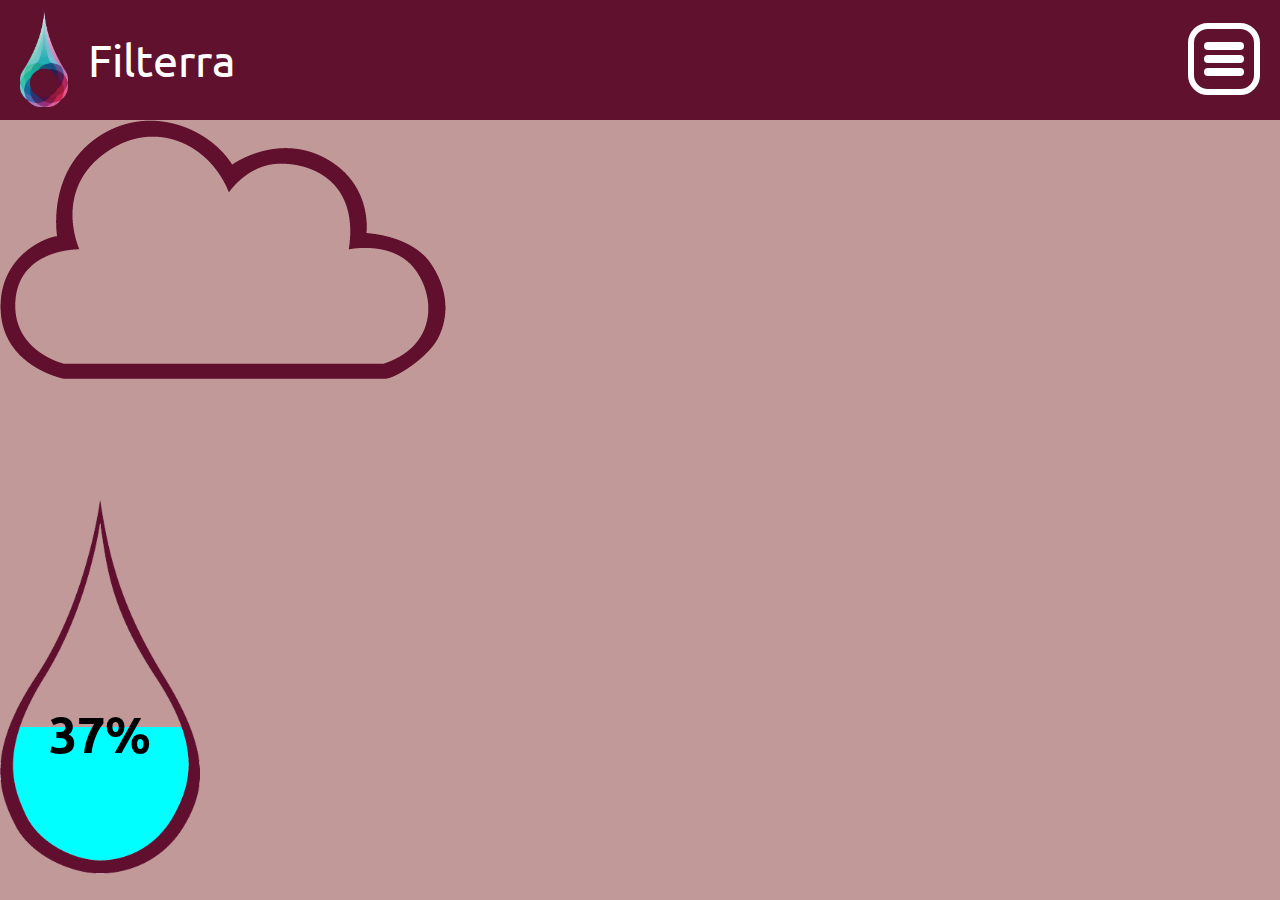
<file: html/contact/index.html>
<!DOCTYPE html>
<html>
<head>
  <meta charset="utf-8">
  <meta name="viewport" content="width=device-width">
  <link href="index.css" rel="stylesheet" type="text/css"/>
  <link href="../navbar.css" rel="stylesheet" type="text/css"/>
  <script src="https://ajax.googleapis.com/ajax/libs/jquery/1.12.4/jquery.min.js"></script>
  <script src = "index.js"></script>
  <title>Enterra Interns Water Project</title>
</head>
<body>
    <div id = "navBar">
        <div id = "logoDiv"><img id = "logoPic" src = "../navbarImages/logo.png"></div>
        <div id = "productNameDiv">
            <div id = "productName">Filterra</div>
        </div>
        <div id = "menuBtn"></div>
        <div class = "tabs" id = "tabZero"></div>
        <div class = "tabs" id = "tabOne"></div>
        <div class = "tabs" id = "tabTwo"></div>
        <div class = "tabs" id = "tabThree"></div>
        <div id = "hamburgerWrapper">
            <div id = "meatWrapper">
                <div class = "insideHamburger" id = "bunOne"></div>
                <div class = "insideHamburger" id = "middleMeat"></div>
                <div class = "insideHamburger" id = "bunTwo"></div>
            </div>
        </div>
        <div class = "tabText">
            <a href = ".."><div id = "home"><h1 class = "textHome">HOME</h1></div></a>
            <a href = "../about"><div id = "about"><h1 class = "textAbout">ABOUT</h1></div></a>
            <a href = "."><div id = "contact"><h1 class = "textContact">CONTACT</h1></div></a>
            <a href = "../account"><div id = "account"><h1 class = "textAccount">ACCOUNT</h1></div></a>
        </div>
        <div class = "tabSymbols">
            <a href = ".."><div id = "homeSymbol"><img class = "houseImg" src = "../navbarImages/House.png"></div></a>
            <a href = "../about"><div id = "dropSymbol"><img class = "dropImg" src = "../navbarImages/Drop.png"></div></a>
            <a href = "."><div id = "contactSymbol"><img class = "contactImg" src = "../navbarImages/Contact.png"></div></a>
            <a href = "../account"><div id = "accountSymbol"><img class = "accountImg" src = "../navbarImages/Account.png"></div></a>
        </div>
    </div>
    <div id = "bodyHolder">
         <div id = "cloudWrapper">
             <div id = "cloudFill"></div>
             <img id = "cloud" src = "../images/Cloud.png">
         </div>
         <div id = "raindropWrapper">
              <h1 id = "percentRainFill"></h1>
              <div id = "raindropFill"></div>
              <img id = "raindrop" src = "../images/Rain.png">
         </div>
    </div>
</body>

</html>
</file>
<file: html/contact/index.css>
/* Loading Ubuntu font */
@import 'https://fonts.googleapis.com/css?family=Ubuntu';

body {
     margin: 0;
     background-color: rgba(100, 0, 0, 0.4);
}

/*Makes links the color of their parent*/
a {
    color: inherit;
}

/*This makes things unclickable*/
.unclickable {
    pointer-events: none;
}

/* Whole Navigation Bar thingy */
#navBar {
     width: 100%;
     height: 120px;
     background-color: #60112D;
}

/* Div Housing the logoPic */
#logoDiv {
     padding-top: 7px;
     padding-left: 20px;
     padding-right: 20px;
     display: inline-block;
}

#logoPic {
     height: 100px;
     width: auto;
}

/* Div housing the productName */
#productNameDiv {
     display: inline-block;
     height: 120px;
     position: absolute;
}

#productName {
     display: inline-block;
     color: white;
     text-align: center;

     /*Centering Vertically*/
     position: relative;
     top: 50%;
     transform: translateY(-50%);

     /* Stylizing the font */
     font-family: 'Ubuntu', sans-serif;
     font-size: 45px;
}

/* Outlined border thing */
#hamburgerWrapper {
     width: 60px;
     height: 60px;
     border: 6px solid white;
     border-radius: 20px;
     display: inline-block;

     /* Aligns the div to the right */
     position: absolute;
     right: 20px;

     top: 23px;
}

/* Meat House */
#meatWrapper {
     padding-top: 8px;
}

/* The meat */
.insideHamburger {
     width: 40px;
     height: 8px;
     background-color: white;
     border-radius: 5px;

     /*Aligning within div*/
     margin: auto;
     margin-top: 5px;
}

/*menu button*/
#menuBtn {
     width: 40px;
     height: 45px;
     background-color: transparent;
     opacity: 0.5;
     display: inline-block;
     z-index: 100;

     /* Aligns the div to the right */
     position: absolute;
     right: 35px;

     top: 37px;
}

/*Stylizes the tab boxes*/
.tabs {
    height: 95px;
    border-left: 6px solid transparent;
    display: inline-block;
    position: absolute;
    right: 20px;
    top: 10px;
    opacity: 1;
}

#tabZero {
    width: 65px;
}

#tabOne {
    width: 265px;
}

#tabTwo {
    width: 465px;
}

#tabThree {
    width: 665px;
}

/*Stylizes the text in the Tabs*/
.tabText {
    font-family: 'Ubuntu', sans-serif;
    font-size: 23px;
    text-align: center;
    right: 105px;
    display: inline-block;
    position: absolute;
    color: white;
}

#home {
    overflow: hidden;
    position: relative;
    right: 115px;
    display: inline-block;
}

#about {
    overflow: hidden;
    position: relative;
    right: 65px;
    display: inline-block;
}

#contact {
    overflow: hidden;
    position: relative;
    right: 30px;
    font-size: 18px;
    display: inline-block;
    top: -12px;
}

#account {
    overflow: hidden;
    position: relative;
    font-size: 18px;
    display: inline-block;
    top: -12px;
}

.textHome {
    transition: 0.3s;
    position: relative;
    left: 140px;
}

.textAbout {
    transition: 0.3s;
    position: relative;
    left: 162px;
}

.textContact {
    transition: 0.3s;
    position: relative;
    left: 168px;
}

.textAccount {
    transition: 0.3s;
    position: relative;
    left: 175px;
}

/*Animates the text sliding*/
.slide {
    transition: 0.4s;
    left: 0px;
}

 /* Hamburger Arrow Maker */

/* Forwards Animation */
 @keyframes rotateUp {
      to {transform : rotate(47deg)};
 }

 @keyframes rotateDown {
     to {transform : rotate(-47deg)};
 }

/* Backwards Animation */
@keyframes rotateReverseUp {
     from {transform : rotate(47deg)};
     to {transform : rotate(0deg)};
}

@keyframes rotateReverseDown {
     from {transform : rotate(-47deg)};
     to {transform : rotate(0deg)};
}

/* Classes to rotate the meat */

.rotateUp {
     animation-name: rotateUp;
     animation-duration: 1s;
     animation-fill-mode: forwards;
}

.rotateDown {
     animation-name: rotateDown;
     animation-duration: 1s;
     animation-fill-mode: forwards;
}

.rotateReverseUp {
     animation-name: rotateReverseUp;
     animation-duration: 1s;
     animation-fill-mode: forwards;
}

.rotateReverseDown {
     animation-name: rotateReverseDown;
     animation-duration: 1s;
     animation-fill-mode: forwards;
}

/* Fade meat-imation*/

@keyframes fadeout {
     from { opacity : 1 ; }
     to { opacity : 0 ; }
}

@keyframes fadein {
     from { opacity : 0 };
     to {opacity : 1 };
}

/* Classes to fade the meat */

.fadeout {
     animation: fadeout 0.5s;
     animation-fill-mode: forwards;
}

.fadein {
     animation: fadein 0.7s;
     animation-fill-mode: forwards;
}

/* Tab Animation */

.showTab {
     border-left: 6px solid white;
}

/* Wrapper Open Animation */

@keyframes wrapperStretchUp {
     from { height : 60px ;
            top : 23px ;
            width : 60px ; }
     to { height : 87px ;
          top : 10px ;
          width : 60px ; }
}

.wrapperStretchUp {
     animation: wrapperStretchUp 0.25s;
     animation-fill-mode: forwards;
}

@keyframes wrapperStretchOut {
     from{ width : 60px ;
           height : 87px ;
           top : 10px ;}
     to{ width : 860px ;
         height : 87px ;
         top : 10px ; }
}

.wrapperStretchOut {
     animation: wrapperStretchOut 1s;
     animation-fill-mode: forwards;
}

@keyframes wrapperStretchUpReverse {
     from { height : 87px ;
            top : 10px ;
            width : 60px ; }
     to { height : 60px ;
          top : 23px ;
          width : 60px ; }
}

.wrapperStretchUpReverse {
     animation: wrapperStretchUpReverse 0.15s;
     animation-fill-mode: forwards;
}

@keyframes wrapperStretchOutReverse {
     from { width : 860px ;
            height : 87px ;
            top : 10px ; }
     to { width : 60px ;
          height : 87px ;
          top : 10px ; }
}

.wrapperStretchOutReverse {
     animation: wrapperStretchOutReverse 1s;
     animation-fill-mode: forwards;
}

/* Burger keep in place */

@keyframes burgerHolderUp {
     from { padding-top : 8px ;
            padding-left : 0px ; }
     to { padding-top : 21px ;
          padding-left : 0px ; }
}

.burgerHolderUp {
     animation: burgerHolderUp 0.25s;
     animation-fill-mode: forwards;
}

@keyframes burgerHolderLeft {
     from { padding-left : 0px ;
            padding-top: 21px ; }
     to { padding-left : 800px ;
          padding-top : 21px ; }
}

.burgerHolderLeft {
     animation: burgerHolderLeft 1s;
     animation-fill-mode: forwards;
}

@keyframes burgerHolderUpReverse {
     from{ padding-top : 21px ;
           padding-left : 0px ; }
     to { padding-top : 8px ;
          padding-left : 0px ; }
}

.burgerHolderUpReverse {
     animation: burgerHolderUpReverse 0.15s;
     animation-fill-mode: forwards;
}

@keyframes burgerHolderLeftReverse {
     from{ padding-top : 21px ;
           padding-left : 800px ; }
     to { padding-top : 21px ;
          padding-left : 0px ; }
}

.burgerHolderLeftReverse {
     animation: burgerHolderLeftReverse 1s;
     animation-fill-mode: forwards;
}

/*Makes the symbols for mobile invisible*/
.tabSymbols {
    visibility: hidden;
    display: inline-block;
    position: absolute;
    right: 30px;
}


/* Begin the super-ultra-fun Media Query Stuff!! */

@media screen and (max-width: 1250px) {
     /*Stretches solid lines box*/
     @keyframes wrapperStretchOut {
          from{ width : 60px ;
                height : 87px ;
                top : 10px ;}
          to{ width : 560px ;
              height : 87px ;
              top : 10px ; }
     }

     .wrapperStretchOut {
          animation: wrapperStretchOut 1s;
          animation-fill-mode: forwards;
     }

     @keyframes burgerHolderLeft {
          from { padding-left : 0px ;
                 padding-top: 21px ; }
          to { padding-left : 500px ;
               padding-top : 21px ; }
     }

     .burgerHolderLeft {
          animation: burgerHolderLeft 1s;
          animation-fill-mode: forwards;
     }

     @keyframes burgerHolderLeftReverse {
          from{ padding-top : 21px ;
                padding-left : 500px ; }
          to { padding-top : 21px ;
               padding-left : 0px ; }
     }

     .burgerHolderLeftReverse {
          animation: burgerHolderLeftReverse 1s;
          animation-fill-mode: forwards;
     }

     @keyframes wrapperStretchOutReverse {
          from { width : 560px ;
                 height : 87px ;
                 top : 10px ; }
          to { width : 60px ;
               height : 87px ;
               top : 10px ; }
     }

     .wrapperStretchOutReverse {
          animation: wrapperStretchOutReverse 1s;
          animation-fill-mode: forwards;
     }

  /* Positioning all of the tabs */
     #tabZero {
          width : 65px
     }

     #tabOne {
        width : 190px;
     }

     #tabTwo {
        width : 315px;
     }

     #tabThree {
        width : 440px;
     }

/*    Repositions the text*/
    .tabText {
        height: 100px;
        font-family: 'Ubuntu', sans-serif;
        font-size: 16px;
        text-align: center;
        right: 105px;
        top: 20px;
        display: inline-block;
        position: absolute;
        color: white;
    }

    #home {
        overflow: hidden;
        position: relative;
        right: 75px;
        display: inline-block;
    }

    #about {
        overflow: hidden;
        position: relative;
        right: 53px;
        display: inline-block;
    }

    #contact {
        overflow: hidden;
        position: relative;
        right: 30px;
        font-size: 10px;
        display: inline-block;
        top: -12px;
    }

    #account {
        overflow: hidden;
        position: relative;
        font-size: 10px;
        display: inline-block;
        top: -12px;
    }
}

@media screen and (max-width: 850px) {

     #menuBtn {
          width: 70px;
     }

     @keyframes wrapperStretchUp {
          from { width : 60px ;
                 top : 23px ;
                 height : 60px ; }
          to { width : 87px ;
               top : 23px ;
               height : 60px ; }
     }

     .wrapperStretchUp {
          animation: wrapperStretchUp 0.25s;
          animation-fill-mode: forwards;
     }

     @keyframes wrapperStretchOut {
          from{ height : 60px ;
                width : 87px ;
                top : 23px ;}
          to{ height : 560px ;
              width : 87px ;
              top : 23px ; }
     }

     .wrapperStretchOut {
          animation: wrapperStretchOut 1s;
          animation-fill-mode: forwards;
     }

     @keyframes burgerHolderUp {
          from { padding-top : 8px ;
                 padding-left : 0px ; }
          to { padding-top : 8px ;
               padding-left : 0px ; }
     }

     .burgerHolderUp {
          animation: burgerHolderUp 0.25s;
          animation-fill-mode: forwards;
     }

     @keyframes burgerHolderLeft {
          from { padding-left : 0px ;
                 padding-top: 8px ; }
          to { padding-left : 0px ;
               padding-top : 8px ; }
     }

     .burgerHolderLeft {
          animation: burgerHolderLeft 1s;
          animation-fill-mode: forwards;
     }

     @keyframes wrapperStretchUpReverse {
          from { width : 87px ;
                 top : 23px ;
                 height : 60px ; }
          to { width : 60px ;
               top : 23px ;
               height : 60px ; }
     }

     .wrapperStretchUpReverse {
          animation: wrapperStretchUpReverse 0.15s;
          animation-fill-mode: forwards;
     }

     @keyframes wrapperStretchOutReverse {
          from { height : 560px ;
                 width : 87px ;
                 top : 23px ; }
          to { height : 60px ;
               width : 87px ;
               top : 23px ; }
     }

     .wrapperStretchOutReverse {
          animation: wrapperStretchOutReverse 1s;
          animation-fill-mode: forwards;
     }

     @keyframes burgerHolderUpReverse {
          from{ padding-top : 8px ;
                padding-left : 0px ; }
          to { padding-top : 8px ;
               padding-left : 0px ; }
     }

     .burgerHolderUpReverse {
          animation: burgerHolderUpReverse 0.15s;
          animation-fill-mode: forwards;
     }

     @keyframes burgerHolderLeftReverse {
          from{ padding-top : 8px ;
                padding-left : 0px ; }
          to { padding-top : 8px ;
               padding-left : 0px ; }
     }

     .burgerHolderLeftReverse {
          animation: burgerHolderLeftReverse 1s;
          animation-fill-mode: forwards;
     }

     #tabZero {
          width: 92px;
         height: 75px;
     }

     #tabOne {
          width: 92px;
         height: 200px;
     }

     #tabTwo {
          width: 92px;
         height: 325px;
     }

     #tabThree {
          width: 92px;
         height: 450px;
     }

     .showTab {
          border-left: 6px solid transparent;
          border-bottom: 6px solid white;
     }

     /* Forwards Animation */
      @keyframes rotateUp {
           to {transform : rotate(-43deg) ;
               margin-top : 19px ; }
      }

      @keyframes rotateDown {
          to {transform : rotate(43deg) ;
              margin-top : -22px ; }
      }

     /* Backwards Animation */
     @keyframes rotateReverseUp {
          from {transform : rotate(-43deg) ;
                margin-top : 19px ; }
          to {transform : rotate(0deg) ;
              margin-top : 5px ; }
     }

     @keyframes rotateReverseDown {
          from {transform : rotate(43deg) ;
                margin-top : -22px ; }
          to {transform : rotate(0deg) ;
              margin-top : 5px ; }
     }

     /* Classes to rotate the meat */

     .rotateUp {
          animation-name: rotateUp;
          animation-duration: 1s;
          animation-fill-mode: forwards;
     }

     .rotateDown {
          animation-name: rotateDown;
          animation-duration: 1s;
          animation-fill-mode: forwards;
     }

     .rotateReverseUp {
          animation-name: rotateReverseUp;
          animation-duration: 1s;
          animation-fill-mode: forwards;
     }

     .rotateReverseDown {
          animation-name: rotateReverseDown;
          animation-duration: 1s;
          animation-fill-mode: forwards;
     }

/*    Makes the text invisible*/
    .tabText {
        visibility: hidden;
    }

    #home {
        visibility: hidden;
    }

    #about {
        visibility: hidden;
    }

    #contact {
        visibility: hidden;
    }

    #account {
        visibility: hidden;
    }

/*    Stylizes all the symbols for mobile*/
    .tabSymbols {
        background-color: blueviolet;
        visibility: visible;
        top: 120px;
        right: 99px;
        display: inline-block;
        position: absolute;
    }

    #homeSymbol {
        overflow: hidden;
        position: absolute;
        display: inline-block;
    }

    #dropSymbol {
        overflow: hidden;
        position: absolute;
        display: inline-block;
        top: 120px;
        left: 10px;
    }

    #contactSymbol {
        overflow: hidden;
        position: absolute;
        display: inline-block;
        top: 265px;
        left: 0px;
    }

    #accountSymbol {
        overflow: hidden;
        position: absolute;
        display: inline-block;
        top: 370px;
        left: 5px;
    }

    .houseImg {
        transition: 0.2s;
        position: relative;
        width: 60px;
        height: auto;
        top: -60px;
    }

    .dropImg {
        transition: 0.2s;
        position: relative;
        width: 35px;
        height: auto;
        top: -65px;
    }

    .contactImg {
        transition: 0.2s;
        position: relative;
        width: 60px;
        height: auto;
        top: -45px;
    }

    .accountImg {
        transition: 0.2s;
        position: relative;
        width: 50px;
        height: auto;
        top: -75px;
    }

/*    Makes the symbol slide animation*/
    .slideSymbol {
        transition: 0.4s;
        top: 0px;
    }
}

/* Content of the page */

#raindropWrapper {
     overflow: hidden;
     position: absolute;
     width: 200px;
     height: 374px;
     top: 500px;
     isolation: isolate;
}

#percentRainFill {
     position: absolute;
     width: inherit;
     top: 45%;
     text-align: center;
     vertical-align: middle;
     color:black;
     font-family: "Ubuntu","sans-serif";
     font-size: 50px;
}

#raindrop {
     width: inherit;
     height: auto;
     z-index: 100;
}

#raindropFill {
     width: inherit;
     position: absolute;
     bottom: 5px;
     height: 100px;
     background-color: cyan;
     z-index: -100;
}
</file>
<file: html/navbar.css>
/* Loading Ubuntu font */
@import 'https://fonts.googleapis.com/css?family=Ubuntu';

body {
     margin: 0;
     background-color: rgba(100, 0, 0, 0.4);
}

/*Makes links the color of their parent*/
a {
    color: inherit;
}

/*This makes things unclickable*/
.unclickable {
    pointer-events: none;
}

/* Whole Navigation Bar thingy */
#navBar {
     width: 100%;
     height: 120px;
     background-color: #60112D;
}

/* Div Housing the logoPic */
#logoDiv {
     padding-top: 7px;
     padding-left: 20px;
     padding-right: 20px;
     display: inline-block;
}

#logoPic {
     height: 100px;
     width: auto;
}

/* Div housing the productName */
#productNameDiv {
     display: inline-block;
     height: 120px;
     position: absolute;
}

#productName {
     display: inline-block;
     color: white;
     text-align: center;

     /*Centering Vertically*/
     position: relative;
     top: 50%;
     transform: translateY(-50%);

     /* Stylizing the font */
     font-family: 'Ubuntu', sans-serif;
     font-size: 45px;
}

/* Outlined border thing */
#hamburgerWrapper {
     width: 60px;
     height: 60px;
     border: 6px solid white;
     border-radius: 20px;
     display: inline-block;

     /* Aligns the div to the right */
     position: absolute;
     right: 20px;

     top: 23px;
}

/* Meat House */
#meatWrapper {
     padding-top: 8px;
}

/* The meat */
.insideHamburger {
     width: 40px;
     height: 8px;
     background-color: white;
     border-radius: 5px;

     /*Aligning within div*/
     margin: auto;
     margin-top: 5px;
}

/*menu button*/
#menuBtn {
     width: 40px;
     height: 45px;
     background-color: transparent;
     opacity: 0.5;
     display: inline-block;
     z-index: 100;

     /* Aligns the div to the right */
     position: absolute;
     right: 35px;

     top: 37px;
}

/*Stylizes the tab boxes*/
.tabs {
    height: 95px;
    border-left: 6px solid transparent;
    display: inline-block;
    position: absolute;
    right: 20px;
    top: 10px;
    opacity: 1;
}

#tabZero {
    width: 65px;
}

#tabOne {
    width: 265px;
}

#tabTwo {
    width: 465px;
}

#tabThree {
    width: 665px;
}

/*Stylizes the text in the Tabs*/
.tabText {
    font-family: 'Ubuntu', sans-serif;
    font-size: 23px;
    text-align: center;
    right: 105px;
    display: inline-block;
    position: absolute;
    color: white;
}

#home {
    overflow: hidden;
    position: relative;
    right: 115px;
    display: inline-block;
}

#about {
    overflow: hidden;
    position: relative;
    right: 65px;
    display: inline-block;
}

#contact {
    overflow: hidden;
    position: relative;
    right: 30px;
    font-size: 18px;
    display: inline-block;
    top: -12px;
}

#account {
    overflow: hidden;
    position: relative;
    font-size: 18px;
    display: inline-block;
    top: -12px;
}

.textHome {
    transition: 0.3s;
    position: relative;
    left: 140px;
}

.textAbout {
    transition: 0.3s;
    position: relative;
    left: 162px;
}

.textContact {
    transition: 0.3s;
    position: relative;
    left: 168px;
}

.textAccount {
    transition: 0.3s;
    position: relative;
    left: 175px;
}

/*Animates the text sliding*/
.slide {
    transition: 0.4s;
    left: 0px;
}

 /* Hamburger Arrow Maker */

/* Forwards Animation */
 @keyframes rotateUp {
      to {transform : rotate(47deg)};
 }

 @keyframes rotateDown {
     to {transform : rotate(-47deg)};
 }

/* Backwards Animation */
@keyframes rotateReverseUp {
     from {transform : rotate(47deg)};
     to {transform : rotate(0deg)};
}

@keyframes rotateReverseDown {
     from {transform : rotate(-47deg)};
     to {transform : rotate(0deg)};
}

/* Classes to rotate the meat */

.rotateUp {
     animation-name: rotateUp;
     animation-duration: 1s;
     animation-fill-mode: forwards;
}

.rotateDown {
     animation-name: rotateDown;
     animation-duration: 1s;
     animation-fill-mode: forwards;
}

.rotateReverseUp {
     animation-name: rotateReverseUp;
     animation-duration: 1s;
     animation-fill-mode: forwards;
}

.rotateReverseDown {
     animation-name: rotateReverseDown;
     animation-duration: 1s;
     animation-fill-mode: forwards;
}

/* Fade meat-imation*/

@keyframes fadeout {
     from { opacity : 1 ; }
     to { opacity : 0 ; }
}

@keyframes fadein {
     from { opacity : 0 };
     to {opacity : 1 };
}

/* Classes to fade the meat */

.fadeout {
     animation: fadeout 0.5s;
     animation-fill-mode: forwards;
}

.fadein {
     animation: fadein 0.7s;
     animation-fill-mode: forwards;
}

/* Tab Animation */

.showTab {
     border-left: 6px solid white;
}

/* Wrapper Open Animation */

@keyframes wrapperStretchUp {
     from { height : 60px ;
            top : 23px ;
            width : 60px ; }
     to { height : 87px ;
          top : 10px ;
          width : 60px ; }
}

.wrapperStretchUp {
     animation: wrapperStretchUp 0.25s;
     animation-fill-mode: forwards;
}

@keyframes wrapperStretchOut {
     from{ width : 60px ;
           height : 87px ;
           top : 10px ;}
     to{ width : 860px ;
         height : 87px ;
         top : 10px ; }
}

.wrapperStretchOut {
     animation: wrapperStretchOut 1s;
     animation-fill-mode: forwards;
}

@keyframes wrapperStretchUpReverse {
     from { height : 87px ;
            top : 10px ;
            width : 60px ; }
     to { height : 60px ;
          top : 23px ;
          width : 60px ; }
}

.wrapperStretchUpReverse {
     animation: wrapperStretchUpReverse 0.15s;
     animation-fill-mode: forwards;
}

@keyframes wrapperStretchOutReverse {
     from { width : 860px ;
            height : 87px ;
            top : 10px ; }
     to { width : 60px ;
          height : 87px ;
          top : 10px ; }
}

.wrapperStretchOutReverse {
     animation: wrapperStretchOutReverse 1s;
     animation-fill-mode: forwards;
}

/* Burger keep in place */

@keyframes burgerHolderUp {
     from { padding-top : 8px ;
            padding-left : 0px ; }
     to { padding-top : 21px ;
          padding-left : 0px ; }
}

.burgerHolderUp {
     animation: burgerHolderUp 0.25s;
     animation-fill-mode: forwards;
}

@keyframes burgerHolderLeft {
     from { padding-left : 0px ;
            padding-top: 21px ; }
     to { padding-left : 800px ;
          padding-top : 21px ; }
}

.burgerHolderLeft {
     animation: burgerHolderLeft 1s;
     animation-fill-mode: forwards;
}

@keyframes burgerHolderUpReverse {
     from{ padding-top : 21px ;
           padding-left : 0px ; }
     to { padding-top : 8px ;
          padding-left : 0px ; }
}

.burgerHolderUpReverse {
     animation: burgerHolderUpReverse 0.15s;
     animation-fill-mode: forwards;
}

@keyframes burgerHolderLeftReverse {
     from{ padding-top : 21px ;
           padding-left : 800px ; }
     to { padding-top : 21px ;
          padding-left : 0px ; }
}

.burgerHolderLeftReverse {
     animation: burgerHolderLeftReverse 1s;
     animation-fill-mode: forwards;
}

/*Makes the symbols for mobile invisible*/
.tabSymbols {
    visibility: hidden;
    display: inline-block;
    position: absolute;
    right: 30px;
}


/* Begin the super-ultra-fun Media Query Stuff!! */

@media screen and (max-width: 1250px) {
     /*Stretches solid lines box*/
     @keyframes wrapperStretchOut {
          from{ width : 60px ;
                height : 87px ;
                top : 10px ;}
          to{ width : 560px ;
              height : 87px ;
              top : 10px ; }
     }

     .wrapperStretchOut {
          animation: wrapperStretchOut 1s;
          animation-fill-mode: forwards;
     }

     @keyframes burgerHolderLeft {
          from { padding-left : 0px ;
                 padding-top: 21px ; }
          to { padding-left : 500px ;
               padding-top : 21px ; }
     }

     .burgerHolderLeft {
          animation: burgerHolderLeft 1s;
          animation-fill-mode: forwards;
     }

     @keyframes burgerHolderLeftReverse {
          from{ padding-top : 21px ;
                padding-left : 500px ; }
          to { padding-top : 21px ;
               padding-left : 0px ; }
     }

     .burgerHolderLeftReverse {
          animation: burgerHolderLeftReverse 1s;
          animation-fill-mode: forwards;
     }

     @keyframes wrapperStretchOutReverse {
          from { width : 560px ;
                 height : 87px ;
                 top : 10px ; }
          to { width : 60px ;
               height : 87px ;
               top : 10px ; }
     }

     .wrapperStretchOutReverse {
          animation: wrapperStretchOutReverse 1s;
          animation-fill-mode: forwards;
     }

  /* Positioning all of the tabs */
     #tabZero {
          width : 65px
     }

     #tabOne {
        width : 190px;
     }

     #tabTwo {
        width : 315px;
     }

     #tabThree {
        width : 440px;
     }

/*    Repositions the text*/
    .tabText {
        height: 100px;
        font-family: 'Ubuntu', sans-serif;
        font-size: 16px;
        text-align: center;
        right: 105px;
        top: 20px;
        display: inline-block;
        position: absolute;
        color: white;
    }

    #home {
        overflow: hidden;
        position: relative;
        right: 75px;
        display: inline-block;
    }

    #about {
        overflow: hidden;
        position: relative;
        right: 53px;
        display: inline-block;
    }

    #contact {
        overflow: hidden;
        position: relative;
        right: 30px;
        font-size: 10px;
        display: inline-block;
        top: -12px;
    }

    #account {
        overflow: hidden;
        position: relative;
        font-size: 10px;
        display: inline-block;
        top: -12px;
    }
}

@media screen and (max-width: 850px) {

     #menuBtn {
          width: 70px;
     }

     @keyframes wrapperStretchUp {
          from { width : 60px ;
                 top : 23px ;
                 height : 60px ; }
          to { width : 87px ;
               top : 23px ;
               height : 60px ; }
     }

     .wrapperStretchUp {
          animation: wrapperStretchUp 0.25s;
          animation-fill-mode: forwards;
     }

     @keyframes wrapperStretchOut {
          from{ height : 60px ;
                width : 87px ;
                top : 23px ;}
          to{ height : 560px ;
              width : 87px ;
              top : 23px ; }
     }

     .wrapperStretchOut {
          animation: wrapperStretchOut 1s;
          animation-fill-mode: forwards;
     }

     @keyframes burgerHolderUp {
          from { padding-top : 8px ;
                 padding-left : 0px ; }
          to { padding-top : 8px ;
               padding-left : 0px ; }
     }

     .burgerHolderUp {
          animation: burgerHolderUp 0.25s;
          animation-fill-mode: forwards;
     }

     @keyframes burgerHolderLeft {
          from { padding-left : 0px ;
                 padding-top: 8px ; }
          to { padding-left : 0px ;
               padding-top : 8px ; }
     }

     .burgerHolderLeft {
          animation: burgerHolderLeft 1s;
          animation-fill-mode: forwards;
     }

     @keyframes wrapperStretchUpReverse {
          from { width : 87px ;
                 top : 23px ;
                 height : 60px ; }
          to { width : 60px ;
               top : 23px ;
               height : 60px ; }
     }

     .wrapperStretchUpReverse {
          animation: wrapperStretchUpReverse 0.15s;
          animation-fill-mode: forwards;
     }

     @keyframes wrapperStretchOutReverse {
          from { height : 560px ;
                 width : 87px ;
                 top : 23px ; }
          to { height : 60px ;
               width : 87px ;
               top : 23px ; }
     }

     .wrapperStretchOutReverse {
          animation: wrapperStretchOutReverse 1s;
          animation-fill-mode: forwards;
     }

     @keyframes burgerHolderUpReverse {
          from{ padding-top : 8px ;
                padding-left : 0px ; }
          to { padding-top : 8px ;
               padding-left : 0px ; }
     }

     .burgerHolderUpReverse {
          animation: burgerHolderUpReverse 0.15s;
          animation-fill-mode: forwards;
     }

     @keyframes burgerHolderLeftReverse {
          from{ padding-top : 8px ;
                padding-left : 0px ; }
          to { padding-top : 8px ;
               padding-left : 0px ; }
     }

     .burgerHolderLeftReverse {
          animation: burgerHolderLeftReverse 1s;
          animation-fill-mode: forwards;
     }

     #tabZero {
          width: 92px;
         height: 75px;
     }

     #tabOne {
          width: 92px;
         height: 200px;
     }

     #tabTwo {
          width: 92px;
         height: 325px;
     }

     #tabThree {
          width: 92px;
         height: 450px;
     }

     .showTab {
          border-left: 6px solid transparent;
          border-bottom: 6px solid white;
     }

     /* Forwards Animation */
      @keyframes rotateUp {
           to {transform : rotate(-43deg) ;
               margin-top : 19px ; }
      }

      @keyframes rotateDown {
          to {transform : rotate(43deg) ;
              margin-top : -22px ; }
      }

     /* Backwards Animation */
     @keyframes rotateReverseUp {
          from {transform : rotate(-43deg) ;
                margin-top : 19px ; }
          to {transform : rotate(0deg) ;
              margin-top : 5px ; }
     }

     @keyframes rotateReverseDown {
          from {transform : rotate(43deg) ;
                margin-top : -22px ; }
          to {transform : rotate(0deg) ;
              margin-top : 5px ; }
     }

     /* Classes to rotate the meat */

     .rotateUp {
          animation-name: rotateUp;
          animation-duration: 1s;
          animation-fill-mode: forwards;
     }

     .rotateDown {
          animation-name: rotateDown;
          animation-duration: 1s;
          animation-fill-mode: forwards;
     }

     .rotateReverseUp {
          animation-name: rotateReverseUp;
          animation-duration: 1s;
          animation-fill-mode: forwards;
     }

     .rotateReverseDown {
          animation-name: rotateReverseDown;
          animation-duration: 1s;
          animation-fill-mode: forwards;
     }

/*    Makes the text invisible*/
    .tabText {
        visibility: hidden;
    }

    #home {
        visibility: hidden;
    }

    #about {
        visibility: hidden;
    }

    #contact {
        visibility: hidden;
    }

    #account {
        visibility: hidden;
    }

/*    Stylizes all the symbols for mobile*/
    .tabSymbols {
        background-color: blueviolet;
        visibility: visible;
        top: 120px;
        right: 99px;
        display: inline-block;
        position: absolute;
    }

    #homeSymbol {
        overflow: hidden;
        position: absolute;
        display: inline-block;
    }

    #dropSymbol {
        overflow: hidden;
        position: absolute;
        display: inline-block;
        top: 120px;
        left: 10px;
    }

    #contactSymbol {
        overflow: hidden;
        position: absolute;
        display: inline-block;
        top: 265px;
        left: 0px;
    }

    #accountSymbol {
        overflow: hidden;
        position: absolute;
        display: inline-block;
        top: 370px;
        left: 5px;
    }

    .houseImg {
        transition: 0.2s;
        position: relative;
        width: 60px;
        height: auto;
        top: -60px;
    }

    .dropImg {
        transition: 0.2s;
        position: relative;
        width: 35px;
        height: auto;
        top: -65px;
    }

    .contactImg {
        transition: 0.2s;
        position: relative;
        width: 60px;
        height: auto;
        top: -45px;
    }

    .accountImg {
        transition: 0.2s;
        position: relative;
        width: 50px;
        height: auto;
        top: -75px;
    }

/*    Makes the symbol slide animation*/
    .slideSymbol {
        transition: 0.4s;
        top: 0px;
    }
}
</file>
